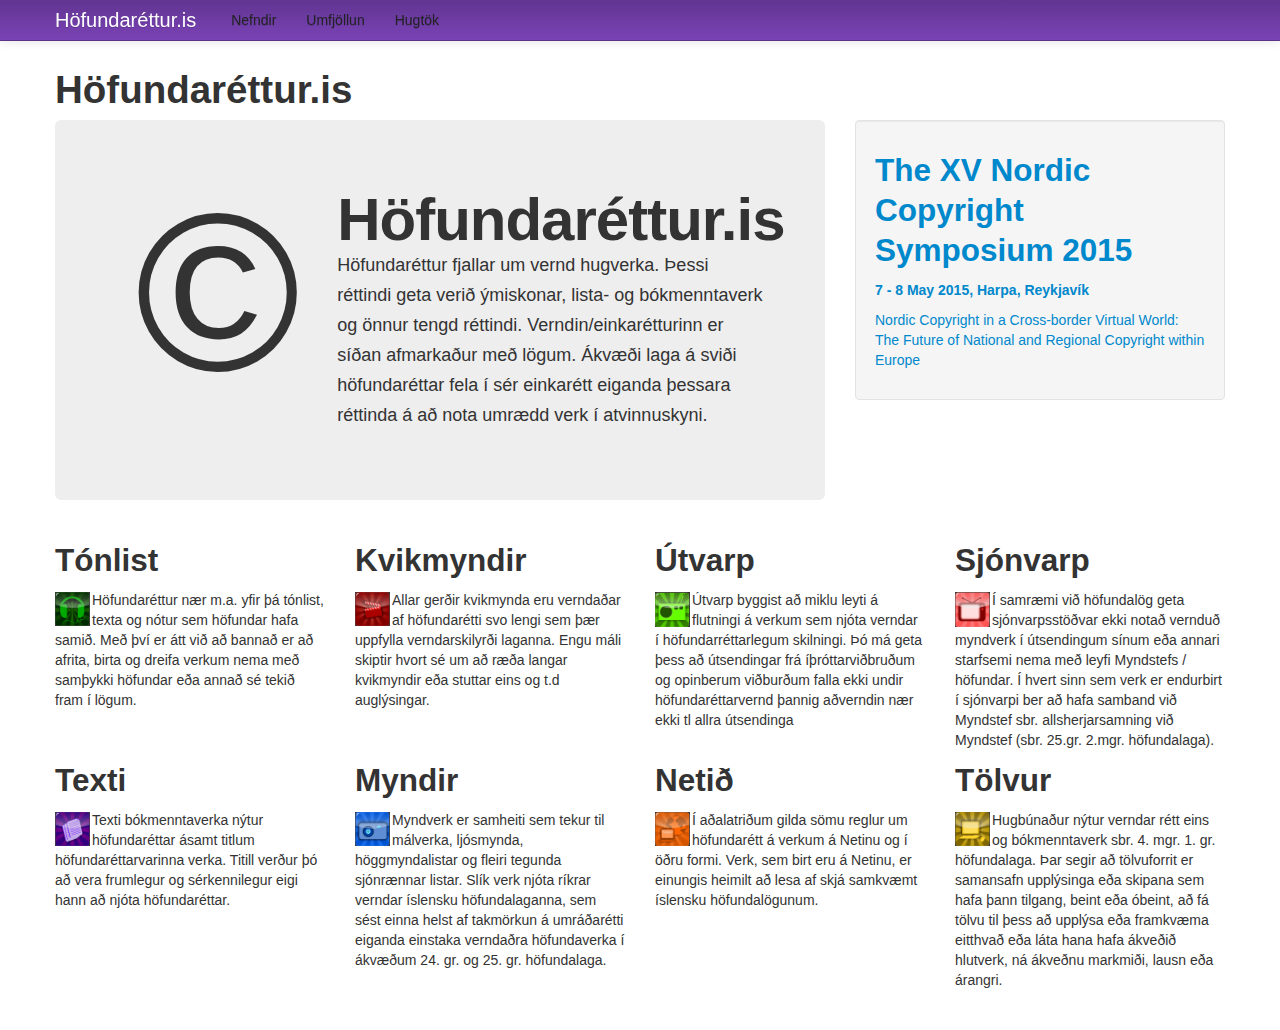
<file: index.html>
<!DOCTYPE html>
<html>
  <head>
    <meta charset="utf-8">
    <title></title>
    <meta name="viewport" content="width=device-width, initial-scale=1.0">
    <link rel="stylesheet" href="/media/css/bootstrap.min.css">
    <style type="text/css">
      body {
        padding-top: 60px;
        padding-bottom: 40px;
      }
    </style>
    <!--[if lt IE 9]>
        <script src="//html5shiv.googlecode.com/svn/trunk/html5.js"></script>
    <![endif]-->
  </head>

  <body>
    <div class="navbar navbar-fixed-top">
  <div class="navbar-inner">
    <div class="container">
      <button type="button" class="btn btn-navbar" data-toggle="collapse" data-target=".nav-collapse">
        <span class="icon-bar"></span>
        <span class="icon-bar"></span>
        <span class="icon-bar"></span>
      </button>
      <a class="brand" href="/">Höfundaréttur.is</a>
      <div class="nav-collapse collapse">
        <ul class="nav">
          <!--<li><a href="#">Lögin</a></li>-->
          <li><a href="/nefndir/">Nefndir</a></li>
          <li><a href="/umfjollun/">Umfjöllun</a></li>
          <li><a href="/hugtok/">Hugtök</a></li>
        </ul>
        <!--<ul class="nav pull-right">
          <li class="dropdown">
            <a href="#" class="dropdown-toggle" data-toggle="dropdown">Efnisflokkar <b class="caret"></b></a>
            <ul class="dropdown-menu">
              <li><a href="#">Tónlist</a></li>
              <li><a href="#">Kvikmyndir</a></li>
              <li><a href="#">Útvarp</a></li>
              <li><a href="#">Sjónvarp</a></li>
              <li><a href="#">Texti</a></li>
              <li><a href="#">Myndir</a></li>
              <li><a href="#">Netið</a></li>
              <li><a href="#">Tölvur</a></li>
	      <li class="divider"></li>
	      <li><a href="#">Frjálst efni</a></li>
            </ul>
          </li>
        </ul>-->
      </div>
    </div>
  </div>
</div>
<div class="container">
  <h1>Höfundaréttur.is</h1>
  <div class="row">
    <div class="span8">
      <div class="hero-unit visible-desktop">
        <div class="row-fluid">
          <div class="span4 pull-left" style="text-align:center; font-size:224px; line-height:224px;">
            &copy;
          </div>
          <div class="span8">
             <h1>Höfundaréttur.is</h1>

             <p>Höfundaréttur fjallar um vernd hugverka. Þessi réttindi geta verið ýmiskonar, lista- og bókmenntaverk og önnur tengd réttindi. Verndin/einkarétturinn er síðan afmarkaður með lögum. Ákvæði laga á sviði höfundaréttar fela í sér einkarétt eiganda þessara réttinda á að nota umrædd verk í atvinnuskyni.</p>
          </div>
        </div>
      </div>
    </div>
    <div class="span4 pull-right">
      <a href="https://events.artegis.com/event/TheXVNordicCopyrightSymposium2015">
      <div class="well">
      <h2>The XV Nordic Copyright Symposium 2015</h2>
      <p><strong>7 - 8 May 2015, Harpa, Reykjavík</strong></p>

      <p>Nordic Copyright in a Cross-border Virtual World: The Future of National and Regional Copyright within Europe</p>
      </div>
      </a>
    </div>
  </div>

<div class="row">
  <div class="span3">
    <h2>Tónlist</h2>
<img src="/media/img/music.png" width="35" style="margin: 2px 2px 0px 0px;" class="pull-left"> Höfundaréttur nær m.a. yfir þá tónlist, texta og nótur sem höfundar hafa samið. Með því er átt við að bannað er að afrita, birta og dreifa verkum nema með samþykki höfundar eða annað sé tekið fram í lögum.
  </div>
  <div class="span3">
    <h2>Kvikmyndir</h2>
<img src="/media/img/movies.png" width="35" style="margin: 2px 2px 0px 0px;" class="pull-left"> Allar gerðir kvikmynda eru verndaðar af höfundarétti svo lengi sem þær uppfylla verndarskilyrði laganna. Engu máli skiptir hvort sé um að ræða langar kvikmyndir eða stuttar eins og t.d auglýsingar.
  </div>
  <div class="span3">
    <h2>Útvarp</h2>
<img src="/media/img/radio.png" width="35" style="margin: 2px 2px 0px 0px;" class="pull-left"> Útvarp byggist að miklu leyti á flutningi á verkum sem njóta verndar í höfundarréttarlegum skilningi. Þó má geta þess að útsendingar frá íþróttarviðbruðum og opinberum viðburðum falla ekki undir höfundaréttarvernd þannig aðverndin nær ekki tl allra útsendinga
  </div>
  <div class="span3">
    <h2>Sjónvarp</h2>
<img src="/media/img/tv.png" width="35" style="margin: 2px 2px 0px 0px;" class="pull-left"> Í samræmi við höfundalög geta sjónvarpsstöðvar ekki notað vernduð myndverk í útsendingum sínum eða annari starfsemi nema með leyfi Myndstefs / höfundar. Í hvert sinn sem verk er endurbirt í sjónvarpi ber að hafa samband við Myndstef sbr. allsherjarsamning við Myndstef (sbr. 25.gr. 2.mgr. höfundalaga).
  </div>
</div>
<div class="row">
  <div class="span3">
    <h2>Texti</h2>
<img src="/media/img/text.png" width="35" style="margin: 2px 2px 0px 0px;" class="pull-left"> Texti bókmenntaverka nýtur höfundaréttar ásamt titlum höfundaréttarvarinna verka. Titill verður þó að vera frumlegur og sérkennilegur eigi hann að njóta höfundaréttar.
  </div>
  <div class="span3">
    <h2>Myndir</h2>
<img src="/media/img/images.png" width="35" style="margin: 2px 2px 0px 0px;" class="pull-left"> Myndverk er samheiti sem tekur til málverka, ljósmynda, höggmyndalistar og fleiri tegunda sjónrænnar listar. Slík verk njóta ríkrar verndar íslensku höfundalaganna, sem sést einna helst af takmörkun á umráðarétti eiganda einstaka verndaðra höfundaverka í ákvæðum 24. gr. og 25. gr. höfundalaga. 
  </div>
  <div class="span3">
    <h2>Netið</h2>
<img src="/media/img/internet.png" width="35" style="margin: 2px 2px 0px 0px;" class="pull-left"> Í aðalatriðum gilda sömu reglur um höfundarétt á verkum á Netinu og í öðru formi. Verk, sem birt eru á Netinu, er einungis heimilt að lesa af skjá samkvæmt íslensku höfundalögunum.
  </div>
  <div class="span3">
    <h2>Tölvur</h2>
<img src="/media/img/computers.png" width="35" style="margin: 2px 2px 0px 0px;" class="pull-left"> Hugbúnaður nýtur verndar rétt eins og bókmenntaverk sbr. 4. mgr. 1. gr. höfundalaga. Þar segir að tölvuforrit er samansafn upplýsinga eða skipana sem hafa þann tilgang, beint eða óbeint, að fá tölvu til þess að upplýsa eða framkvæma eitthvað eða láta hana hafa ákveðið hlutverk, ná ákveðnu markmiði, lausn eða árangri.
  </div>
</div>


      <script type="text/javascript" src="/media/js/jquery-1.9.1.min.js"></script>
      <script type="text/javascript" src="/media/js/bootstrap.min.js"></script>
    </div>
  </body>
</html>
</file>
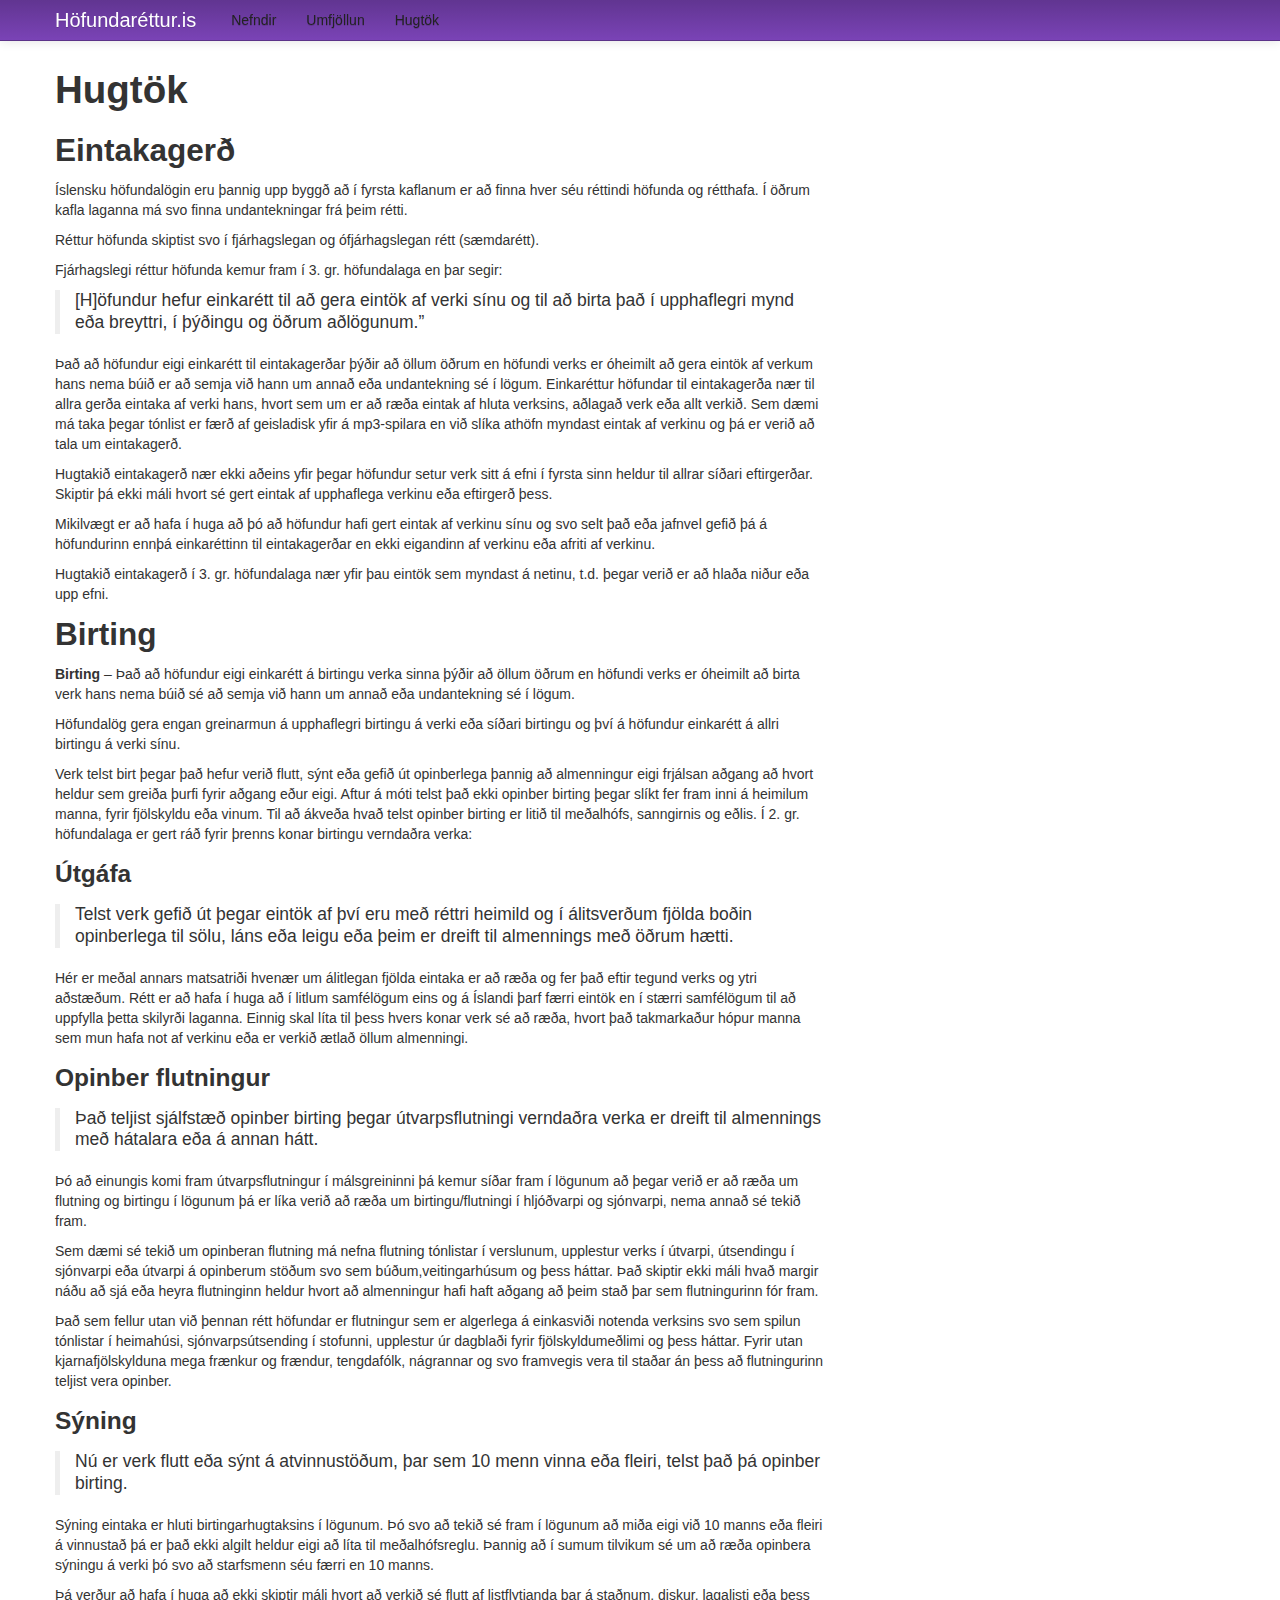
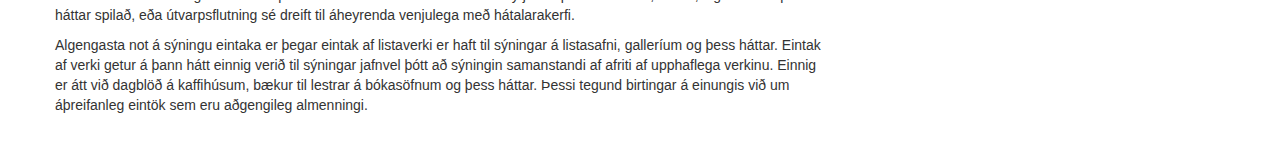
<file: hugtok/index.html>
<!DOCTYPE html>
<html>
  <head>
    <meta charset="utf-8">
    <title></title>
    <meta name="viewport" content="width=device-width, initial-scale=1.0">
    <link rel="stylesheet" href="/media/css/bootstrap.min.css">
    <style type="text/css">
      body {
        padding-top: 60px;
        padding-bottom: 40px;
      }
    </style>
    <!--[if lt IE 9]>
        <script src="//html5shiv.googlecode.com/svn/trunk/html5.js"></script>
    <![endif]-->
  </head>

  <body>
    <div class="navbar navbar-fixed-top">
  <div class="navbar-inner">
    <div class="container">
      <button type="button" class="btn btn-navbar" data-toggle="collapse" data-target=".nav-collapse">
        <span class="icon-bar"></span>
        <span class="icon-bar"></span>
        <span class="icon-bar"></span>
      </button>
      <a class="brand" href="/">Höfundaréttur.is</a>
      <div class="nav-collapse collapse">
        <ul class="nav">
          <!--<li><a href="#">Lögin</a></li>-->
          <li><a href="/nefndir/">Nefndir</a></li>
          <li><a href="/umfjollun/">Umfjöllun</a></li>
          <li><a href="/hugtok/">Hugtök</a></li>
        </ul>
        <!--<ul class="nav pull-right">
          <li class="dropdown">
            <a href="#" class="dropdown-toggle" data-toggle="dropdown">Efnisflokkar <b class="caret"></b></a>
            <ul class="dropdown-menu">
              <li><a href="#">Tónlist</a></li>
              <li><a href="#">Kvikmyndir</a></li>
              <li><a href="#">Útvarp</a></li>
              <li><a href="#">Sjónvarp</a></li>
              <li><a href="#">Texti</a></li>
              <li><a href="#">Myndir</a></li>
              <li><a href="#">Netið</a></li>
              <li><a href="#">Tölvur</a></li>
	      <li class="divider"></li>
	      <li><a href="#">Frjálst efni</a></li>
            </ul>
          </li>
        </ul>-->
      </div>
    </div>
  </div>
</div>
    <div class="container">
      <h1>Hugtök</h1>
      <div class="row-fluid">
<div class="span8">

<h2>Eintakagerð</h2>
<p>Íslensku höfundalögin eru þannig upp byggð að í fyrsta kaflanum er að finna hver séu réttindi höfunda og rétthafa. Í öðrum kafla laganna má svo finna undantekningar frá þeim rétti.</p>
<p>Réttur höfunda skiptist svo í fjárhagslegan og ófjárhagslegan rétt (sæmdarétt).</p>
<p>Fjárhagslegi réttur höfunda kemur fram í 3. gr. höfundalaga en þar segir:</p>
<blockquote>
<p>[H]öfundur hefur einkarétt til að gera eintök af verki sínu og til að
birta það í upphaflegri mynd eða breyttri, í þýðingu og öðrum aðlögunum.”</p>
</blockquote>
<p>Það að höfundur eigi einkarétt til eintakagerðar þýðir að öllum öðrum en höfundi verks er óheimilt að gera eintök af verkum hans nema búið er að semja við hann um annað eða undantekning sé í lögum. Einkaréttur höfundar til eintakagerða nær til allra gerða eintaka af verki hans, hvort sem um er að ræða eintak af hluta verksins, aðlagað verk eða allt verkið. Sem dæmi má taka þegar tónlist er færð af geisladisk yfir á mp3-spilara en við slíka athöfn myndast eintak af verkinu og þá er verið að tala um eintakagerð.</p>
<p>Hugtakið eintakagerð nær ekki aðeins yfir þegar höfundur setur verk sitt á efni í fyrsta sinn heldur til allrar síðari eftirgerðar. Skiptir þá ekki máli hvort sé gert eintak af upphaflega verkinu eða eftirgerð þess.</p>
<p>Mikilvægt er að hafa í huga að þó að höfundur hafi gert eintak af verkinu sínu og svo selt það eða jafnvel gefið þá á höfundurinn ennþá einkaréttinn til eintakagerðar en ekki eigandinn af verkinu eða afriti af verkinu.</p>
<p>Hugtakið eintakagerð í 3. gr. höfundalaga nær yfir þau eintök sem myndast á netinu, t.d. þegar verið er að hlaða niður eða upp efni.</p>
<h2>Birting</h2>
<p><strong>Birting</strong> – Það að höfundur eigi einkarétt á birtingu verka sinna þýðir að öllum öðrum en höfundi verks er óheimilt að birta verk hans nema búið sé að semja við hann um annað eða undantekning sé í lögum.</p>
<p>Höfundalög gera engan greinarmun á upphaflegri birtingu á verki eða síðari birtingu og því á höfundur einkarétt á allri birtingu á verki sínu.</p>
<p>Verk telst birt þegar það hefur verið flutt, sýnt eða gefið út opinberlega þannig að almenningur eigi frjálsan aðgang að hvort heldur sem greiða þurfi fyrir aðgang eður eigi. Aftur á móti telst það ekki opinber birting þegar slíkt fer fram inni á heimilum manna, fyrir fjölskyldu eða vinum. Til að ákveða hvað telst opinber birting er litið til meðalhófs, sanngirnis og eðlis. Í 2. gr. höfundalaga er gert ráð fyrir þrenns konar birtingu verndaðra verka:</p>
<h3>Útgáfa</h3>
<blockquote>
<p>Telst verk gefið út þegar eintök af því eru með réttri heimild og í
álitsverðum fjölda boðin opinberlega til sölu, láns eða leigu eða þeim
er dreift til almennings með öðrum hætti.</p>
</blockquote>
<p>Hér er meðal annars matsatriði hvenær um álitlegan fjölda eintaka er að ræða og fer það eftir tegund verks og ytri aðstæðum. Rétt er að hafa í huga að í litlum samfélögum eins og á Íslandi þarf færri eintök en í stærri samfélögum til að uppfylla þetta skilyrði laganna. Einnig skal líta til þess hvers konar verk sé að ræða, hvort það takmarkaður hópur manna sem mun hafa not af verkinu eða er verkið ætlað öllum almenningi.</p>
<h3>Opinber flutningur</h3>
<blockquote>
<p>Það teljist sjálfstæð opinber birting þegar útvarpsflutningi verndaðra
verka er dreift til almennings með hátalara eða á annan hátt.</p>
</blockquote>
<p>Þó að einungis komi fram útvarpsflutningur í málsgreininni þá kemur síðar fram í lögunum að þegar verið er að ræða um flutning og birtingu í lögunum þá er líka verið að ræða um birtingu/flutningi í hljóðvarpi og sjónvarpi, nema annað sé tekið fram.</p>
<p>Sem dæmi sé tekið um opinberan flutning má nefna flutning tónlistar í verslunum, upplestur verks í útvarpi, útsendingu í sjónvarpi eða útvarpi á opinberum stöðum svo sem búðum,veitingarhúsum og þess háttar. Það skiptir ekki máli hvað margir náðu að sjá eða heyra flutninginn heldur hvort að almenningur hafi haft aðgang að þeim stað þar sem flutningurinn fór fram.</p>
<p>Það sem fellur utan við þennan rétt höfundar er flutningur sem er algerlega á einkasviði notenda verksins svo sem spilun tónlistar í heimahúsi, sjónvarpsútsending í stofunni, upplestur úr dagblaði fyrir fjölskyldumeðlimi og þess háttar. Fyrir utan kjarnafjölskylduna mega frænkur og frændur, tengdafólk, nágrannar og svo framvegis vera til staðar án þess að flutningurinn teljist vera opinber.</p>
<h3>Sýning</h3>
<blockquote>
<p>Nú er verk flutt eða sýnt á atvinnustöðum, þar sem 10 menn vinna eða
fleiri, telst það þá opinber birting.</p>
</blockquote>
<p>Sýning eintaka er hluti birtingarhugtaksins í lögunum. Þó svo að tekið sé fram í lögunum að miða eigi við 10 manns eða fleiri á vinnustað þá er það ekki algilt heldur eigi að líta til meðalhófsreglu. Þannig að í sumum tilvikum sé um að ræða opinbera sýningu á verki þó svo að starfsmenn séu færri en 10 manns.</p>
<p>Þá verður að hafa í huga að ekki skiptir máli hvort að verkið sé flutt af listflytjanda þar á staðnum, diskur, lagalisti eða þess háttar spilað, eða útvarpsflutning sé dreift til áheyrenda venjulega með hátalarakerfi.</p>
<p>Algengasta not á sýningu eintaka er þegar eintak af listaverki er haft til sýningar á listasafni, galleríum og þess háttar. Eintak af verki getur á þann hátt einnig verið til sýningar jafnvel þótt að sýningin samanstandi af afriti af upphaflega verkinu. Einnig er átt við dagblöð á kaffihúsum, bækur til lestrar á bókasöfnum og þess háttar. Þessi tegund birtingar á einungis við um áþreifanleg eintök sem eru aðgengileg almenningi.</p>
</div>
</div>


      <script type="text/javascript" src="/media/js/jquery-1.9.1.min.js"></script>
      <script type="text/javascript" src="/media/js/bootstrap.min.js"></script>
    </div>
  </body>
</html>
</file>
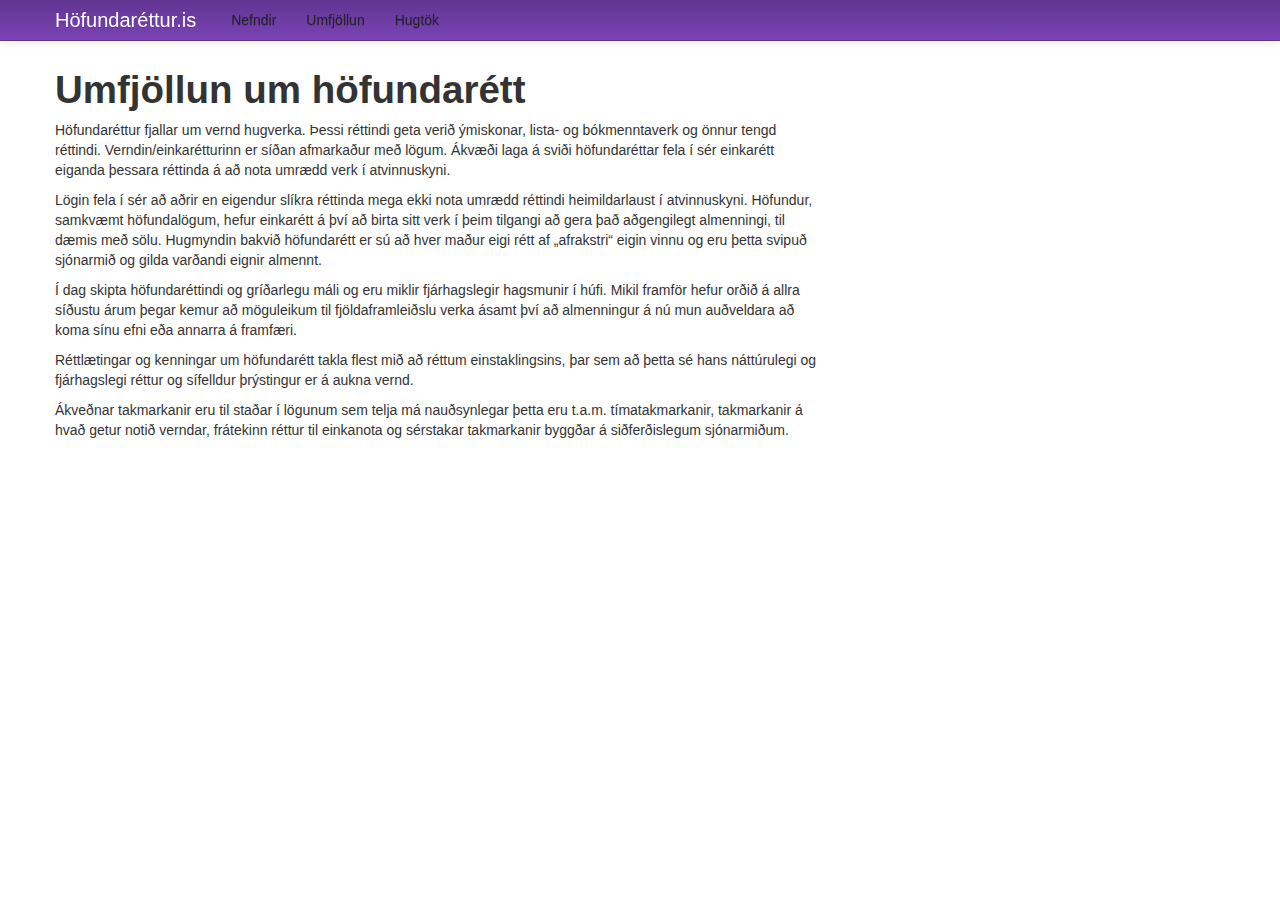
<file: umfjollun/index.html>
<!DOCTYPE html>
<html>
  <head>
    <meta charset="utf-8">
    <title></title>
    <meta name="viewport" content="width=device-width, initial-scale=1.0">
    <link rel="stylesheet" href="/media/css/bootstrap.min.css">
    <style type="text/css">
      body {
        padding-top: 60px;
        padding-bottom: 40px;
      }
    </style>
    <!--[if lt IE 9]>
        <script src="//html5shiv.googlecode.com/svn/trunk/html5.js"></script>
    <![endif]-->
  </head>

  <body>
    <div class="navbar navbar-fixed-top">
  <div class="navbar-inner">
    <div class="container">
      <button type="button" class="btn btn-navbar" data-toggle="collapse" data-target=".nav-collapse">
        <span class="icon-bar"></span>
        <span class="icon-bar"></span>
        <span class="icon-bar"></span>
      </button>
      <a class="brand" href="/">Höfundaréttur.is</a>
      <div class="nav-collapse collapse">
        <ul class="nav">
          <!--<li><a href="#">Lögin</a></li>-->
          <li><a href="/nefndir/">Nefndir</a></li>
          <li><a href="/umfjollun/">Umfjöllun</a></li>
          <li><a href="/hugtok/">Hugtök</a></li>
        </ul>
        <!--<ul class="nav pull-right">
          <li class="dropdown">
            <a href="#" class="dropdown-toggle" data-toggle="dropdown">Efnisflokkar <b class="caret"></b></a>
            <ul class="dropdown-menu">
              <li><a href="#">Tónlist</a></li>
              <li><a href="#">Kvikmyndir</a></li>
              <li><a href="#">Útvarp</a></li>
              <li><a href="#">Sjónvarp</a></li>
              <li><a href="#">Texti</a></li>
              <li><a href="#">Myndir</a></li>
              <li><a href="#">Netið</a></li>
              <li><a href="#">Tölvur</a></li>
	      <li class="divider"></li>
	      <li><a href="#">Frjálst efni</a></li>
            </ul>
          </li>
        </ul>-->
      </div>
    </div>
  </div>
</div>
    <div class="container">
      <h1>Umfjöllun um höfundarétt</h1>
      <div class="row-fluid">
<div class="span8">

<p>Höfundaréttur fjallar um vernd hugverka. Þessi réttindi geta verið ýmiskonar, lista- og bókmenntaverk og önnur tengd réttindi. Verndin/einkarétturinn er síðan afmarkaður með lögum. Ákvæði laga á sviði höfundaréttar fela í sér einkarétt eiganda þessara réttinda á að nota umrædd verk í atvinnuskyni.</p>
<p>Lögin fela í sér að aðrir en eigendur slíkra réttinda mega ekki nota umrædd réttindi heimildarlaust í atvinnuskyni. Höfundur, samkvæmt höfundalögum, hefur einkarétt á því að birta sitt verk í þeim tilgangi að gera það aðgengilegt almenningi, til dæmis með sölu. Hugmyndin bakvið höfundarétt er sú að hver maður eigi rétt af „afrakstri“ eigin vinnu og eru þetta svipuð sjónarmið og gilda varðandi eignir almennt.</p>
<p>Í dag skipta höfundaréttindi og gríðarlegu máli og eru miklir fjárhagslegir hagsmunir í húfi. Mikil framför hefur orðið á allra síðustu árum þegar kemur að möguleikum til fjöldaframleiðslu verka ásamt því að almenningur á nú mun auðveldara að koma sínu efni eða annarra á framfæri.</p>
<p>Réttlætingar og kenningar um höfundarétt takla flest mið að réttum einstaklingsins, þar sem að þetta sé hans náttúrulegi og fjárhagslegi réttur og sífelldur þrýstingur er á aukna vernd.</p>
<p>Ákveðnar takmarkanir eru til staðar í lögunum sem telja má nauðsynlegar þetta eru t.a.m. tímatakmarkanir, takmarkanir á hvað getur notið verndar, frátekinn réttur til einkanota og sérstakar takmarkanir byggðar á siðferðislegum sjónarmiðum.</p>
</div>
</div>


      <script type="text/javascript" src="/media/js/jquery-1.9.1.min.js"></script>
      <script type="text/javascript" src="/media/js/bootstrap.min.js"></script>
    </div>
  </body>
</html>
</file>
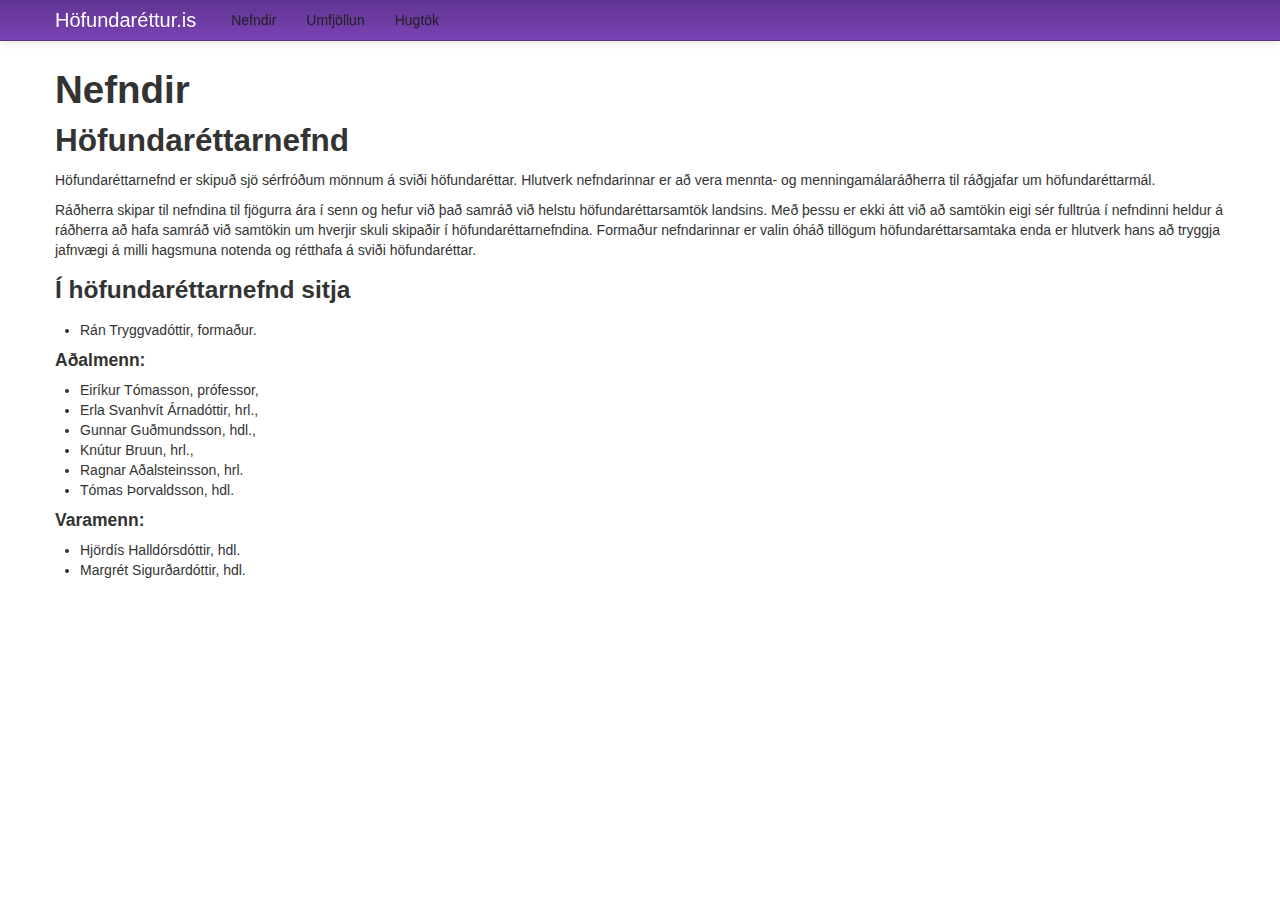
<file: nefndir/nefndir.html>
<!DOCTYPE html>
<html>
  <head>
    <meta charset="utf-8">
    <title></title>
    <meta name="viewport" content="width=device-width, initial-scale=1.0">
    <link rel="stylesheet" href="/media/css/bootstrap.min.css">
    <style type="text/css">
      body {
        padding-top: 60px;
        padding-bottom: 40px;
      }
    </style>
    <!--[if lt IE 9]>
        <script src="//html5shiv.googlecode.com/svn/trunk/html5.js"></script>
    <![endif]-->
  </head>

  <body>
    <div class="navbar navbar-fixed-top">
  <div class="navbar-inner">
    <div class="container">
      <button type="button" class="btn btn-navbar" data-toggle="collapse" data-target=".nav-collapse">
        <span class="icon-bar"></span>
        <span class="icon-bar"></span>
        <span class="icon-bar"></span>
      </button>
      <a class="brand" href="/">Höfundaréttur.is</a>
      <div class="nav-collapse collapse">
        <ul class="nav">
          <!--<li><a href="#">Lögin</a></li>-->
          <li><a href="/nefndir/">Nefndir</a></li>
          <li><a href="/umfjollun/">Umfjöllun</a></li>
          <li><a href="/hugtok/">Hugtök</a></li>
        </ul>
        <!--<ul class="nav pull-right">
          <li class="dropdown">
            <a href="#" class="dropdown-toggle" data-toggle="dropdown">Efnisflokkar <b class="caret"></b></a>
            <ul class="dropdown-menu">
              <li><a href="#">Tónlist</a></li>
              <li><a href="#">Kvikmyndir</a></li>
              <li><a href="#">Útvarp</a></li>
              <li><a href="#">Sjónvarp</a></li>
              <li><a href="#">Texti</a></li>
              <li><a href="#">Myndir</a></li>
              <li><a href="#">Netið</a></li>
              <li><a href="#">Tölvur</a></li>
	      <li class="divider"></li>
	      <li><a href="#">Frjálst efni</a></li>
            </ul>
          </li>
        </ul>-->
      </div>
    </div>
  </div>
</div>
    <div class="container">
      <h1>Nefndir</h1>
      <h2>Höfundaréttarnefnd</h2>
<p>Höfundaréttarnefnd er skipuð sjö sérfróðum mönnum á sviði höfundaréttar. Hlutverk nefndarinnar er að vera mennta- og menningamálaráðherra til ráðgjafar um höfundaréttarmál.</p>
<p>Ráðherra skipar til nefndina til fjögurra ára í senn og hefur við það samráð við helstu höfundaréttarsamtök landsins. Með þessu er ekki átt við að samtökin eigi sér fulltrúa í nefndinni heldur á ráðherra að hafa samráð við samtökin um hverjir skuli skipaðir í höfundaréttarnefndina. Formaður nefndarinnar er valin óháð tillögum höfundaréttarsamtaka enda er hlutverk hans að tryggja jafnvægi á milli hagsmuna notenda og rétthafa á sviði höfundaréttar.</p>

<h3>Í höfundaréttarnefnd sitja</h3>
<ul>
<li>Rán Tryggvadóttir, formaður.</li>
</ul>
<h4>Aðalmenn:</h4>
<ul>
<li>Eiríkur Tómasson, prófessor,</li>
<li>Erla Svanhvít Árnadóttir, hrl.,</li>
<li>Gunnar Guðmundsson, hdl.,</li>
<li>Knútur Bruun, hrl.,</li>
<li>Ragnar Aðalsteinsson, hrl.</li>
<li>Tómas Þorvaldsson, hdl.</li>
</ul>
<h4>Varamenn:</h4>
<ul>
<li>Hjördís Halldórsdóttir, hdl.</li>
<li>Margrét Sigurðardóttir, hdl.</li>
</ul>





      <script type="text/javascript" src="/media/js/jquery-1.9.1.min.js"></script>
      <script type="text/javascript" src="/media/js/bootstrap.min.js"></script>
    </div>
  </body>
</html>
</file>
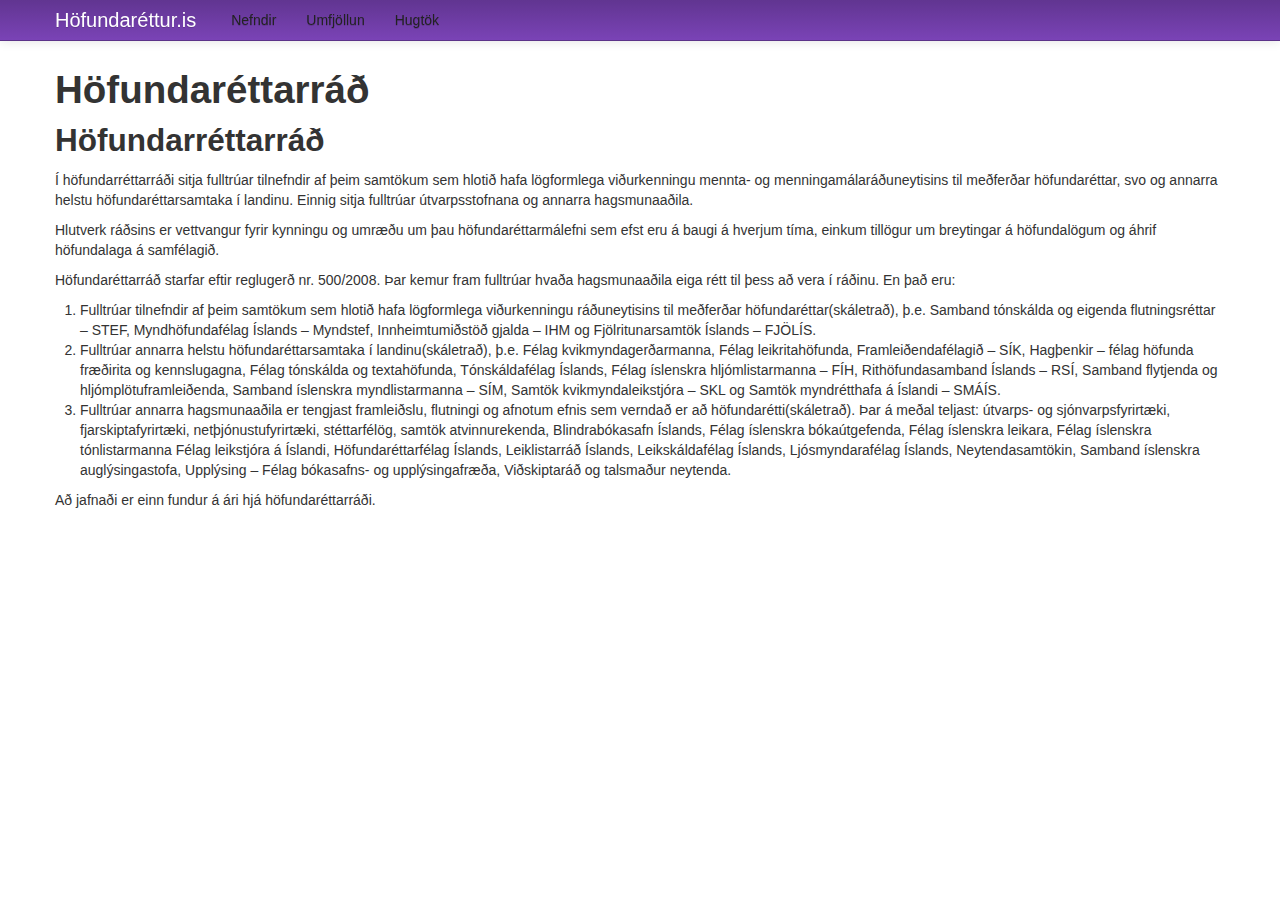
<file: nefndir/rad.html>
<!DOCTYPE html>
<html>
  <head>
    <meta charset="utf-8">
    <title></title>
    <meta name="viewport" content="width=device-width, initial-scale=1.0">
    <link rel="stylesheet" href="/media/css/bootstrap.min.css">
    <style type="text/css">
      body {
        padding-top: 60px;
        padding-bottom: 40px;
      }
    </style>
    <!--[if lt IE 9]>
        <script src="//html5shiv.googlecode.com/svn/trunk/html5.js"></script>
    <![endif]-->
  </head>

  <body>
    <div class="navbar navbar-fixed-top">
  <div class="navbar-inner">
    <div class="container">
      <button type="button" class="btn btn-navbar" data-toggle="collapse" data-target=".nav-collapse">
        <span class="icon-bar"></span>
        <span class="icon-bar"></span>
        <span class="icon-bar"></span>
      </button>
      <a class="brand" href="/">Höfundaréttur.is</a>
      <div class="nav-collapse collapse">
        <ul class="nav">
          <!--<li><a href="#">Lögin</a></li>-->
          <li><a href="/nefndir/">Nefndir</a></li>
          <li><a href="/umfjollun/">Umfjöllun</a></li>
          <li><a href="/hugtok/">Hugtök</a></li>
        </ul>
        <!--<ul class="nav pull-right">
          <li class="dropdown">
            <a href="#" class="dropdown-toggle" data-toggle="dropdown">Efnisflokkar <b class="caret"></b></a>
            <ul class="dropdown-menu">
              <li><a href="#">Tónlist</a></li>
              <li><a href="#">Kvikmyndir</a></li>
              <li><a href="#">Útvarp</a></li>
              <li><a href="#">Sjónvarp</a></li>
              <li><a href="#">Texti</a></li>
              <li><a href="#">Myndir</a></li>
              <li><a href="#">Netið</a></li>
              <li><a href="#">Tölvur</a></li>
	      <li class="divider"></li>
	      <li><a href="#">Frjálst efni</a></li>
            </ul>
          </li>
        </ul>-->
      </div>
    </div>
  </div>
</div>
    <div class="container">
      <h1>Höfundaréttarráð</h1>
      <h2>Höfundarréttarráð</h2>
<p>Í höfundarréttarráði sitja fulltrúar tilnefndir af þeim samtökum sem hlotið hafa lögformlega viðurkenningu mennta- og menningamálaráðuneytisins til meðferðar höfundaréttar, svo og annarra helstu höfundaréttarsamtaka í landinu. Einnig sitja fulltrúar útvarpsstofnana og annarra hagsmunaaðila.</p>
<p>Hlutverk ráðsins er vettvangur fyrir kynningu og umræðu um þau höfundaréttarmálefni sem efst eru á baugi á hverjum tíma, einkum tillögur um breytingar á höfundalögum og áhrif höfundalaga á samfélagið.</p>
<p>Höfundaréttarráð starfar eftir reglugerð nr. 500/2008. Þar kemur fram fulltrúar hvaða hagsmunaaðila eiga rétt til þess að vera í ráðinu. En það eru:</p>
<ol style="list-style-type: decimal">
<li>Fulltrúar tilnefndir af þeim samtökum sem hlotið hafa lögformlega viðurkenningu ráðuneytisins til meðferðar höfundaréttar(skáletrað), þ.e. Samband tónskálda og eigenda flutningsréttar – STEF, Myndhöfundafélag Íslands – Myndstef, Innheimtumiðstöð gjalda – IHM og Fjölritunarsamtök Íslands – FJÖLÍS.</li>
<li>Fulltrúar annarra helstu höfundaréttarsamtaka í landinu(skáletrað), þ.e. Félag kvikmynda­gerðarmanna, Félag leikritahöfunda, Framleiðendafélagið – SÍK, Hagþenkir – félag höfunda fræðirita og kennslugagna, Félag tónskálda og textahöfunda, Tónskálda­félag Íslands, Félag íslenskra hljómlistarmanna – FÍH, Rithöfundasamband Íslands – RSÍ, Samband flytjenda og hljómplötuframleiðenda, Samband íslenskra mynd­listarmanna – SÍM, Samtök kvikmyndaleikstjóra – SKL og Samtök myndrétthafa á Íslandi – SMÁÍS.</li>
<li>Fulltrúar annarra hagsmunaaðila er tengjast framleiðslu, flutningi og afnotum efnis sem verndað er að höfundarétti(skáletrað). Þar á meðal teljast: útvarps- og sjónvarpsfyrirtæki, fjarskiptafyrirtæki, netþjónustufyrirtæki, stéttarfélög, samtök atvinnurekenda, Blindrabókasafn Íslands, Félag íslenskra bókaútgefenda, Félag íslenskra leikara, Félag íslenskra tónlistarmanna Félag leikstjóra á Íslandi, Höfundaréttarfélag Íslands, Leiklistarráð Íslands, Leikskáldafélag Íslands, Ljósmyndarafélag Íslands, Neytendasamtökin, Samband íslenskra auglýsingastofa, Upplýsing – Félag bókasafns- og upplýsingafræða, Viðskiptaráð og talsmaður neytenda.</li>
</ol>
<p>Að jafnaði er einn fundur á ári hjá höfundaréttarráði.</p>




      <script type="text/javascript" src="/media/js/jquery-1.9.1.min.js"></script>
      <script type="text/javascript" src="/media/js/bootstrap.min.js"></script>
    </div>
  </body>
</html>
</file>
